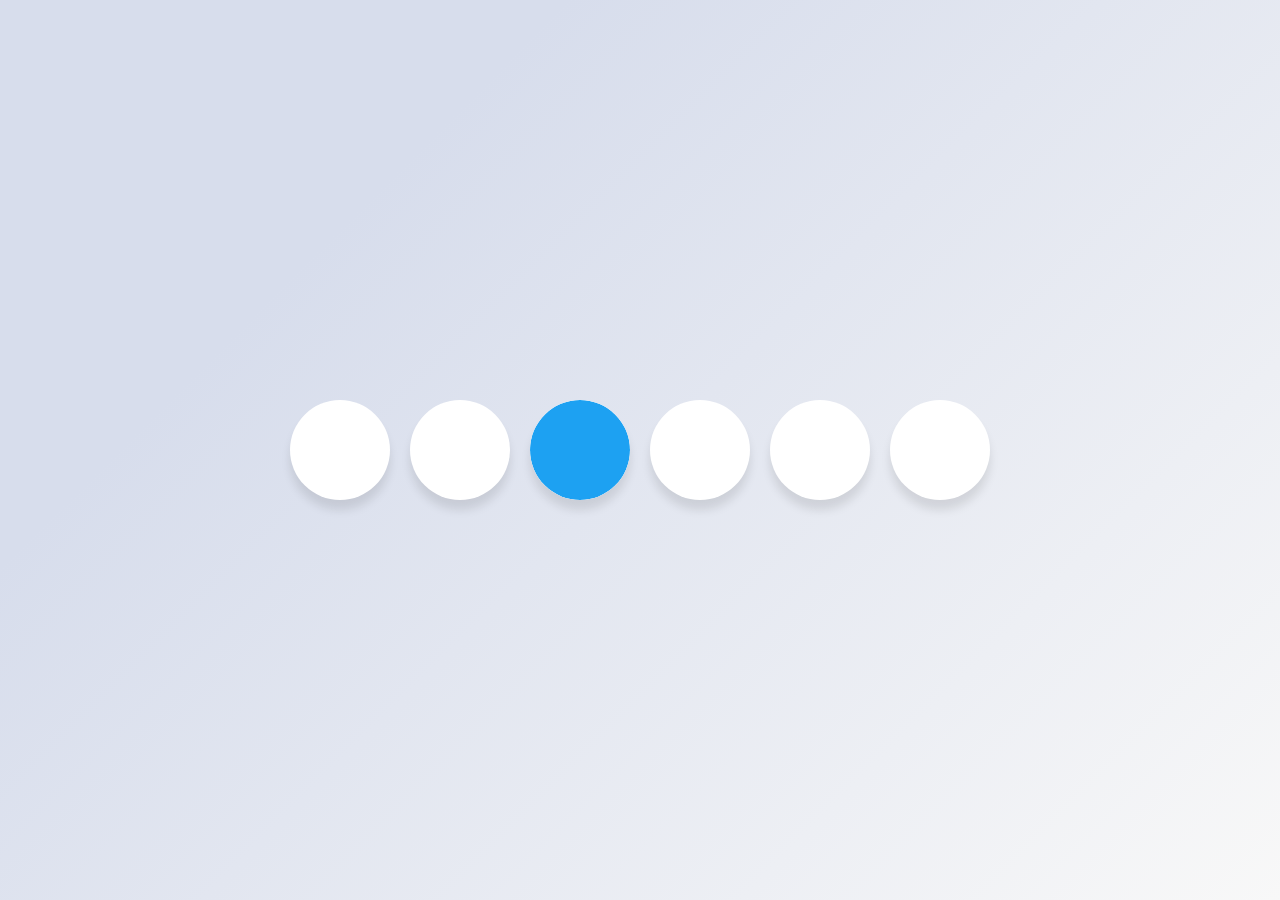
<file: cpage.html>
<!DOCTYPE html>
<html lang="en" dir="ltr">

<head>
  <meta charset="utf-8">
  <title>Social Media Icon Hover</title>
  <link rel="stylesheet" href="cpage.css">
  <link href="https://cdn.jsdelivr.net/npm/bootstrap@5.3.2/dist/css/bootstrap.min.css" 
  rel="stylesheet" integrity="sha384-T3c6CoIi6uLrA9TneNEoa7RxnatzjcDSCmG1MXxSR1GAsXEV/Dwwykc2MPK8M2HN" crossorigin="anonymous">

  <link rel="stylesheet" href="https://pro.fontawesome.com/releases/v5.10.0/css/all.css" integrity="sha384-AYmEC3Yw5cVb3ZcuHtOA93w35dYTsvhLPVnYs9eStHfGJvOvKxVfELGroGkvsg+p" crossorigin="anonymous" />
</head>

<body>
  <section class="wrapper">

    <div class="button" onclick="welcome()">
      <div class="icon">
            <i class="fab fa-facebook-f"></i>
        </a>
      </div>
      <span>Facebook</span>
    </div>

    <div class="button" onclick="welcome1()">
      <div class="icon">
        <i class="fab fa-instagram"></i>
      </div>
      <span>Instagram</span>
    </div>

    <div class="button" onclick="welcome2()">
      <div class="icon">
      <i class="fab fa-twitter"></i>
      </div>
      <span>Twitter</span>
    </div>

    <div class="button" onclick="welcome3()">
      <div class="icon">
        <i class="fab fa-linkedin"></i>
      </div>
      <span>LinkedIn</span>
    </div>

    <div class="button" onclick="welcome4()">
      <div class="icon">
        <i class="fab fa-youtube"></i>
      </div>
      <span>Youtube</span>
    </div>

    <div class="button" onclick="welcome5()">
      <div class="icon">
        <i class="fab fa-github"></i>
      </div>
      <span>Github</span>
    </div>


  </section>
  <script src="./script.js"></script>
</body>
</html>
</file>
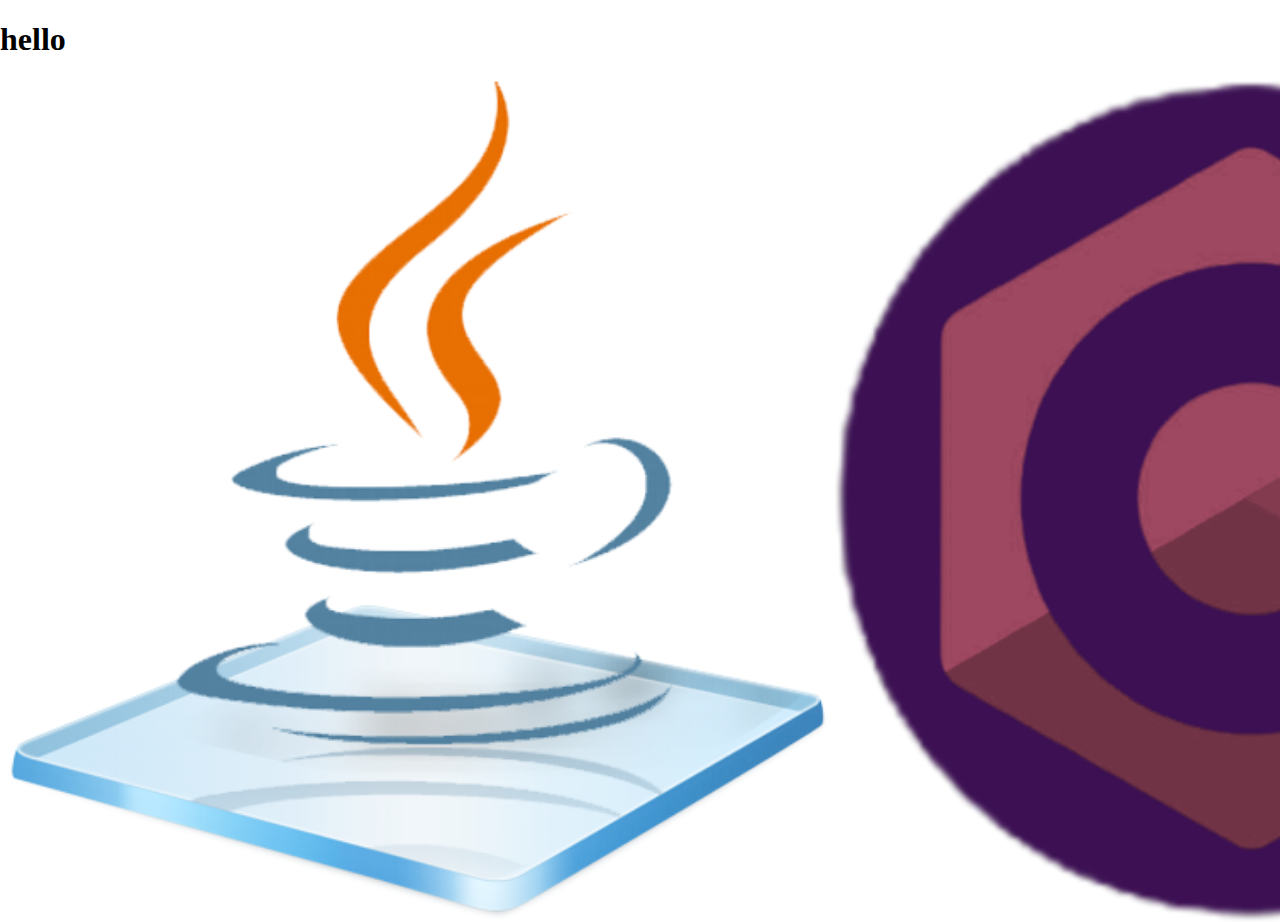
<file: hh.html>
<!DOCTYPE html>
<html lang="en">
<head>
    <meta charset="UTF-8">
    <meta name="viewport" content="width=device-width, initial-scale=1.0">
    <title>Document</title>
    <link rel="stylesheet" href="hh.css">
</head>
<body>
    <h1>hello</h1>
    <div class="scroll-container">
        <div class="image-container">
            <img src="java.png" alt="">
            <img src="c.png" alt="">
            <img src="java.png" alt="">
            <img src="c.png" alt="">
            <img src="java.png" alt="">
            <img src="c.png" alt="">
            <img src="java.png" alt="">
            <img src="c.png" alt="">
            <img src="java.png" alt="">
            <img src="c.png" alt="">
            <img src="java.png" alt="">
            <img src="c.png" alt="">
            
        </div>
    </div>
     
</body>
</html>
</file>
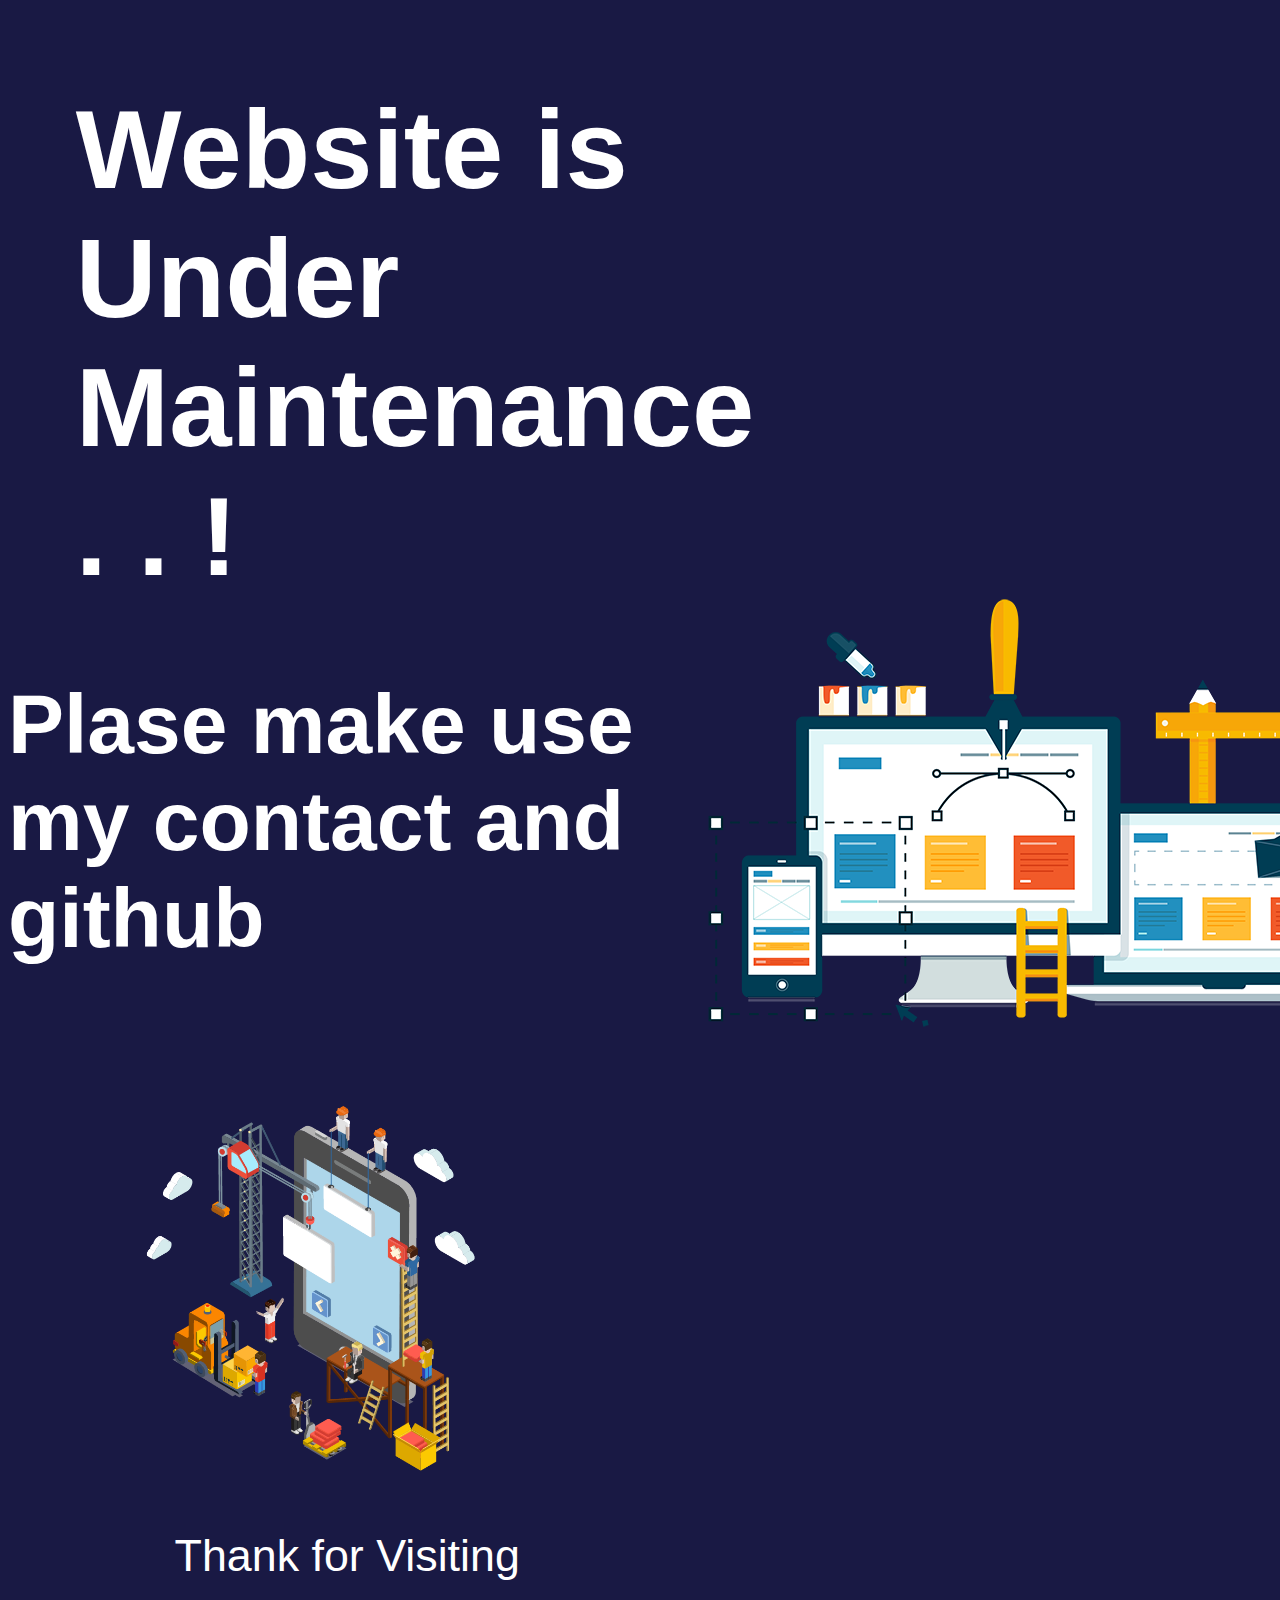
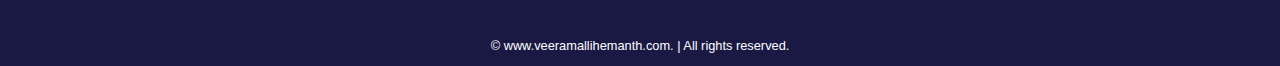
<file: page2.html>
<!DOCTYPE html>
<html lang="en">

<head>
    <meta charset="UTF-8">
    <meta name="viewport" content="width=device-width, initial-scale=1.0">
    <title>Welcome to AI World</title>
    <link rel="stylesheet" href="page2.css">
</head>

<body>
    <section class="firstSection">
        
        <div class="leftSection" > 
            <h1>Website is Under Maintenance . . !</h1>
            <h2>Plase make use my contact and github</h2>
            <img src="webbb.png" alt="">
            <p>Thank for Visiting</p>
        </div>


        <div class="rightSection">
            <img src="websitemant.png" alt="">
        </div>  
    </section>

    <footer>
        <p>&copy; www.veeramallihemanth.com. | All rights reserved.</p>
    </footer>
</body>

</html>
</file>
<file: cpage.css>
@import url('https://fonts.googleapis.com/css2?family=Poppins:wght@400;500;600&display=swap');

* {
  padding: 0;
  margin: 0;
  box-sizing: border-box;
  font-family: 'Poppins', sans-serif;
}

html,
body {
  width: 100%;
  height: 100vh;
  display: grid;
  place-items: center;
  background: linear-gradient(315deg, #f8f8f8 0%, #d7ddec 74%);
}

.button {
  float: left;
  width: 100px;
  height: 100px;
  margin: 10px;
  cursor: pointer;
  background: #fff;
  overflow: hidden;
  border-radius: 50px;
  transition: all 0.5s ease-in-out;
  box-shadow: 0 10px 10px rgba(0, 0, 0, 0.1);
}

.button span {
  font-size: 30px;
  font-weight: 500;
  line-height: 100px;
  margin-left: 10px;
}

.button:hover {
  width: 300px;
}

.button .icon {
  width: 100px;
  height: 100px;
  text-align: center;
  border-radius: 50px;
  display: inline-block;
  transition: all 0.3s ease-in-out;
}

.button .icon i {
  font-size: 40px;
  line-height: 100px;
  transition: all 0.3s ease-in-out;
}

.button:hover i {
  color: white;
}

.button:nth-child(3) .icon {
  background: #1da1f2;
}

.button:nth-child(3) .icon {
  color: white;
}

.button:nth-child(1):hover .icon {
  background: #4267b2;
}

.button:nth-child(2):hover .icon {
  background: #e1306c;
}

.button:nth-child(3):hover .icon {
  background: #1da1f2;
}

.button:nth-child(4):hover .icon {
  background: #0e76a8;
}

.button:nth-child(5):hover .icon {
  background: #ff0000;
}

.button:nth-child(6):hover .icon {
  background: #333;
}

.button:nth-child(1) {
  color: #4267b2;
}

.button:nth-child(2) {
  color: #e1306c;
}

.button:nth-child(3) {
  color: #1da1f2;
}

.button:nth-child(4) {
  color: #0e76a8;
}

.button:nth-child(5) {
  color: #ff0000;
}

.button:nth-child(6) {
  color: #333;
}
</file>
<file: hh.css>
body{
    margin: 0;
    padding: 0;
    overflow: hidden;
}

.scroll-container {
    width: 10000px; /* Adjust the width based on your content */
    animation: scroll 50s linear infinite; /* Adjust animation duration as needed */
}

.image-container {
    display: flex;
}

img {
    width: 100%; /* Adjust the width of individual images */
    height: auto;
}

@keyframes scroll {
    from {
        transform: translateX(50%); /* Start scrolling from right */
    }
    to {
        transform: translateX(-100%); /* Scroll to the left */
    }
}
</file>
<file: page2.css>
body {
    background-color: rgb(25, 25, 68);
    color: white;
    font-family: 'Poppins', sans-serif;
}
.firstSection {
    display: flex;
    justify-content: space-around;
    align-items: center;
    margin: 10px 0;
}

.leftSection {
    font-size: 350%;
}
.leftSection img{
    height: 50;
    width: 50%;
    margin-left: 20%;
    margin-top: 10%;
}
h1 {
    margin-left: 10%;
}
p{
    text-align: center;
    font-size: 80%;
}
.rigthSection img{
    height: 100px;
    width: 200px;
    max-width: 100%;
}
.rigthSection{
    padding-right: 100px;
    padding: 100%;
}
footer{
    text-align:center;
    font-size: medium;
}
</file>
